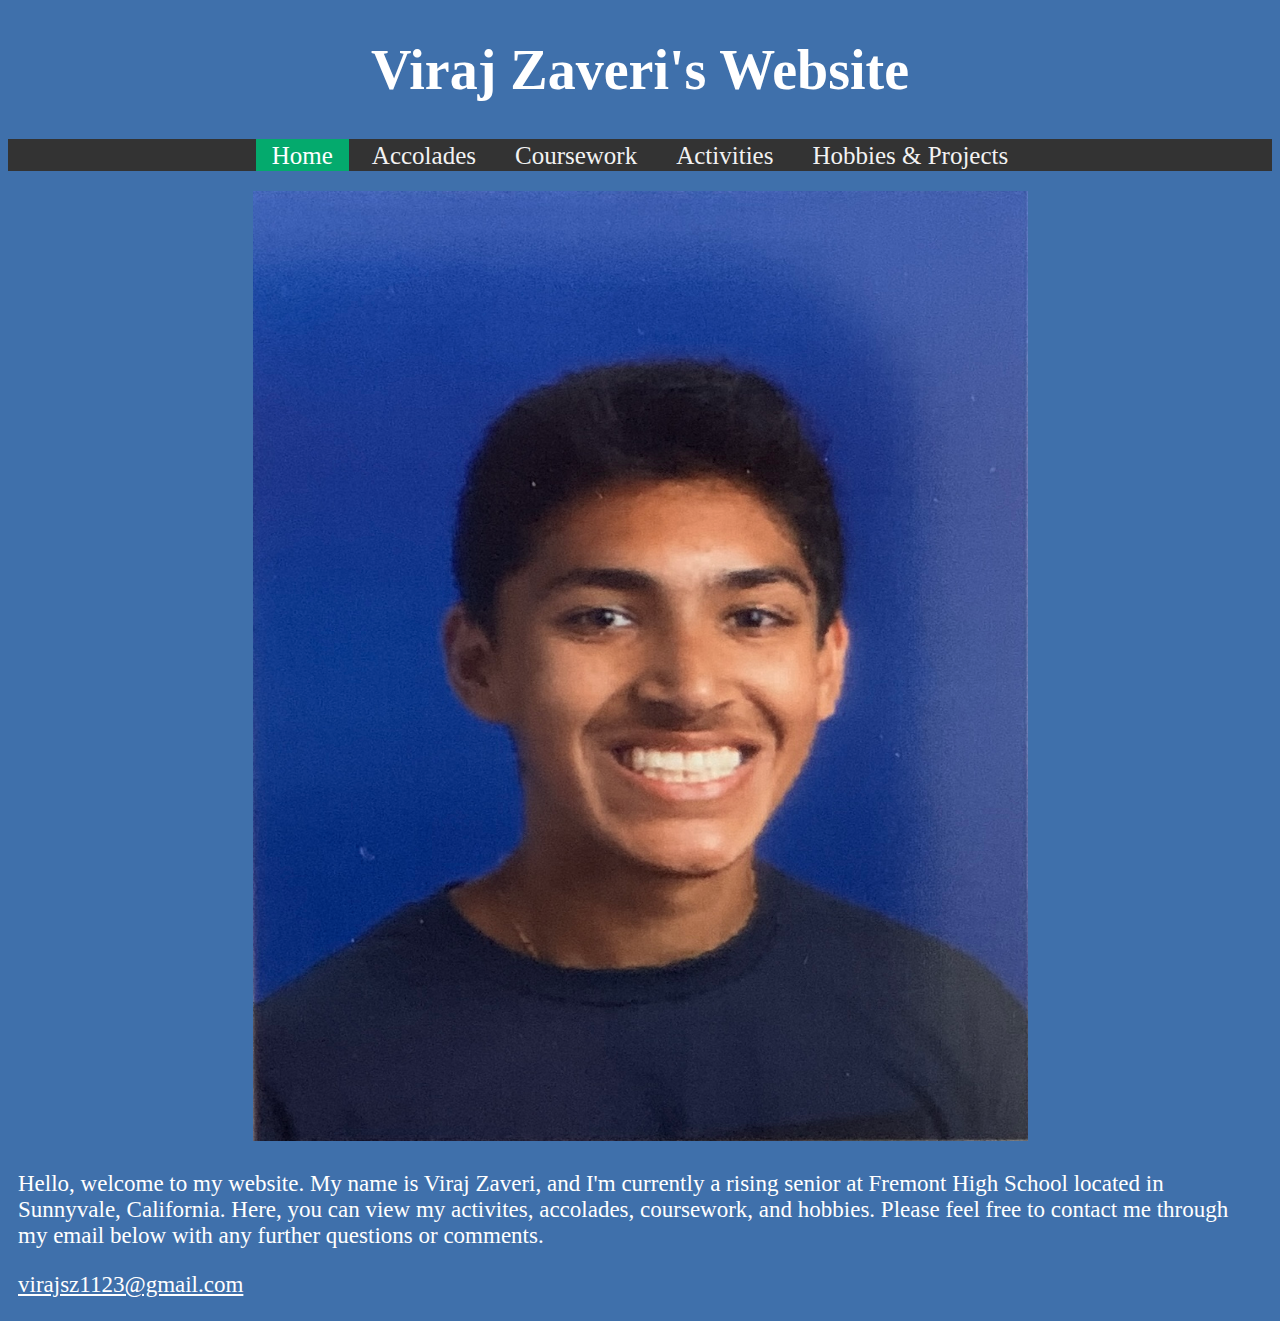
<file: index.html>
<!DOCTYPE html>
<html>
    <head>
        <meta charset="utf-8">
        <meta name="viewport", content="width=device-width, initial-scale=1">
        <title>Viraj's Website</title>
        <link rel="stylesheet" type="text/css" href="style.css" />
    <head>
        
    <body>
        <div id="header">
            <h1>Viraj Zaveri's Website</h1>
            
        <div class="topnav">
            <a class="active" href="index.html">Home</a>
            <a href="accolades.html">Accolades</a>
            <a href="coursework.html">Coursework</a>
            <a href="activities.html">Activities</a>
            <a href="hobbies.html">Hobbies & Projects</a>
    
        </div>
        
        <img class="pp" src="profile.png">
        <p>Hello, welcome to my website. My name is Viraj Zaveri, and I'm currently a rising senior at Fremont High School located in Sunnyvale, California. Here, you can view my activites, accolades, coursework, and hobbies. Please feel free to contact me through my email below with any further questions or comments.
        </p>
        
        <p>
        <a class="email" href="mailto: virajsz1123@gmail.com">virajsz1123@gmail.com</a>
        </p>
    
        
        
    <body>
<html>
</file>
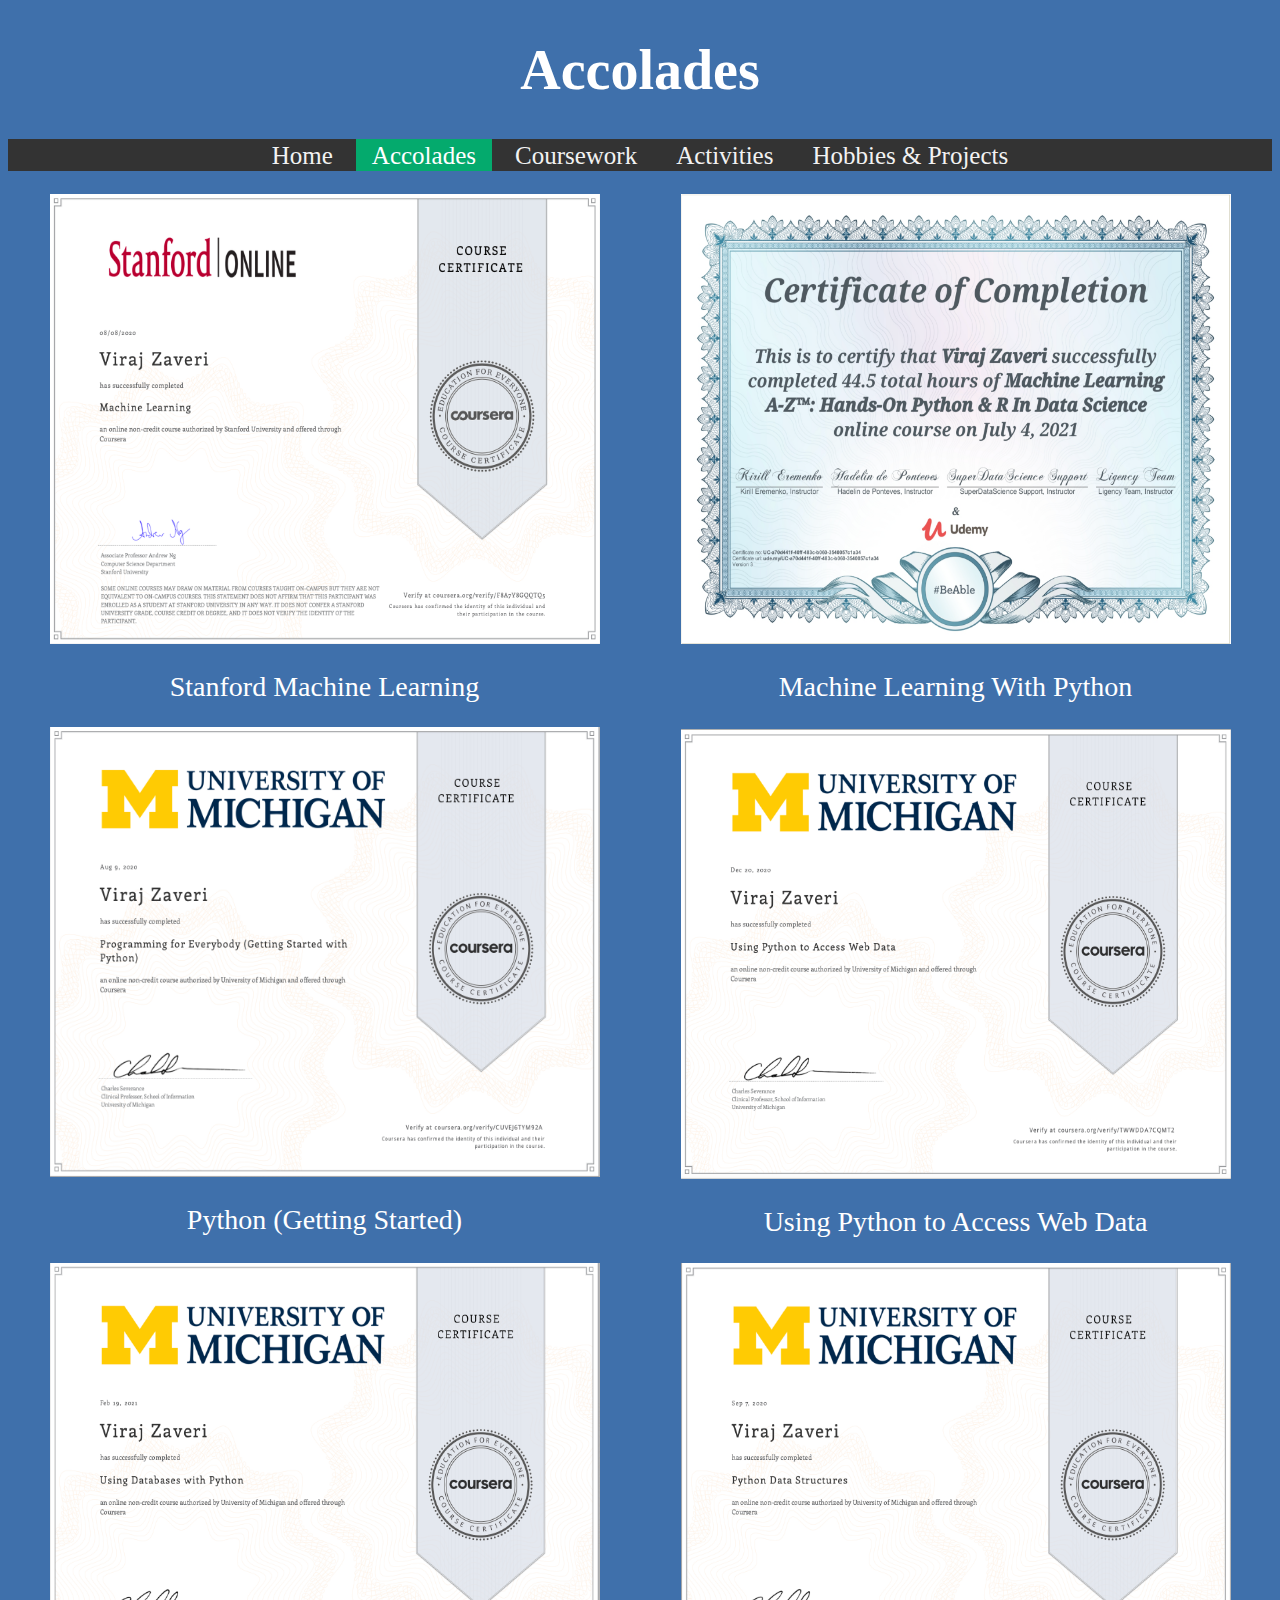
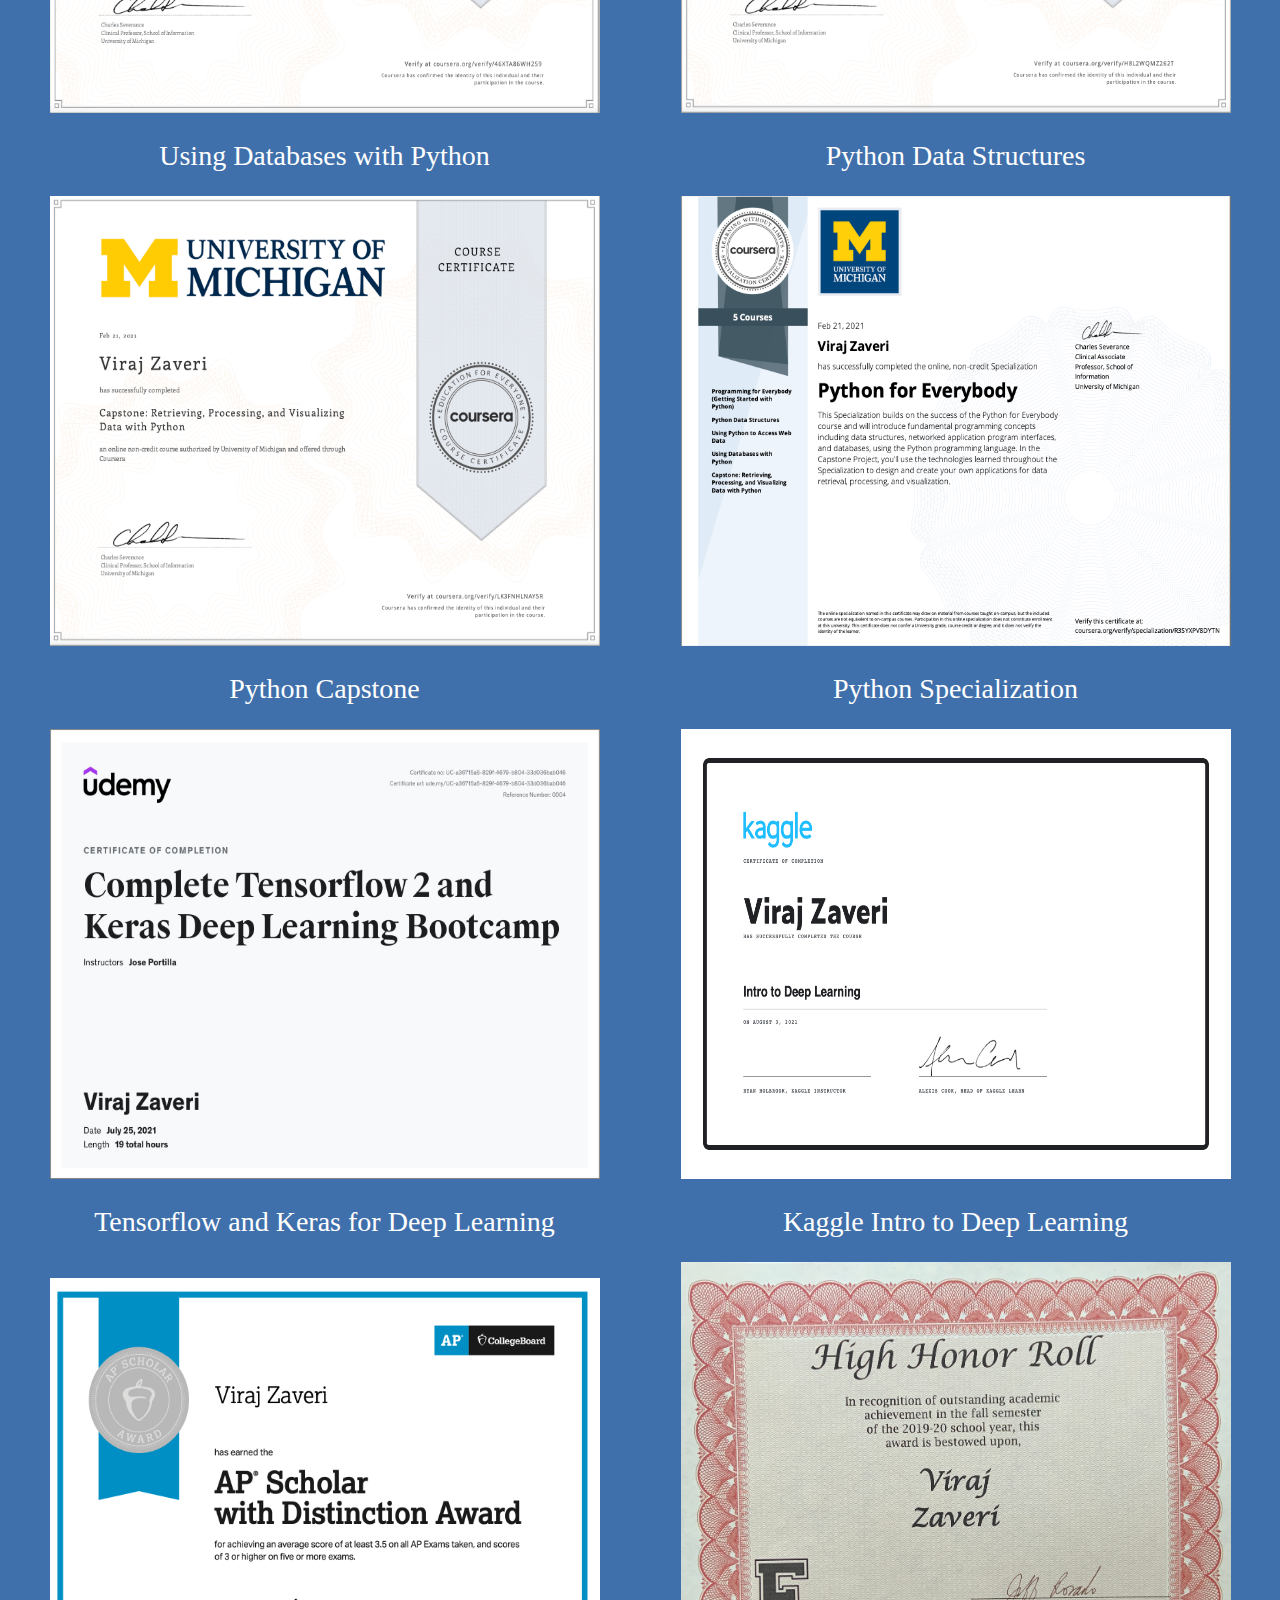
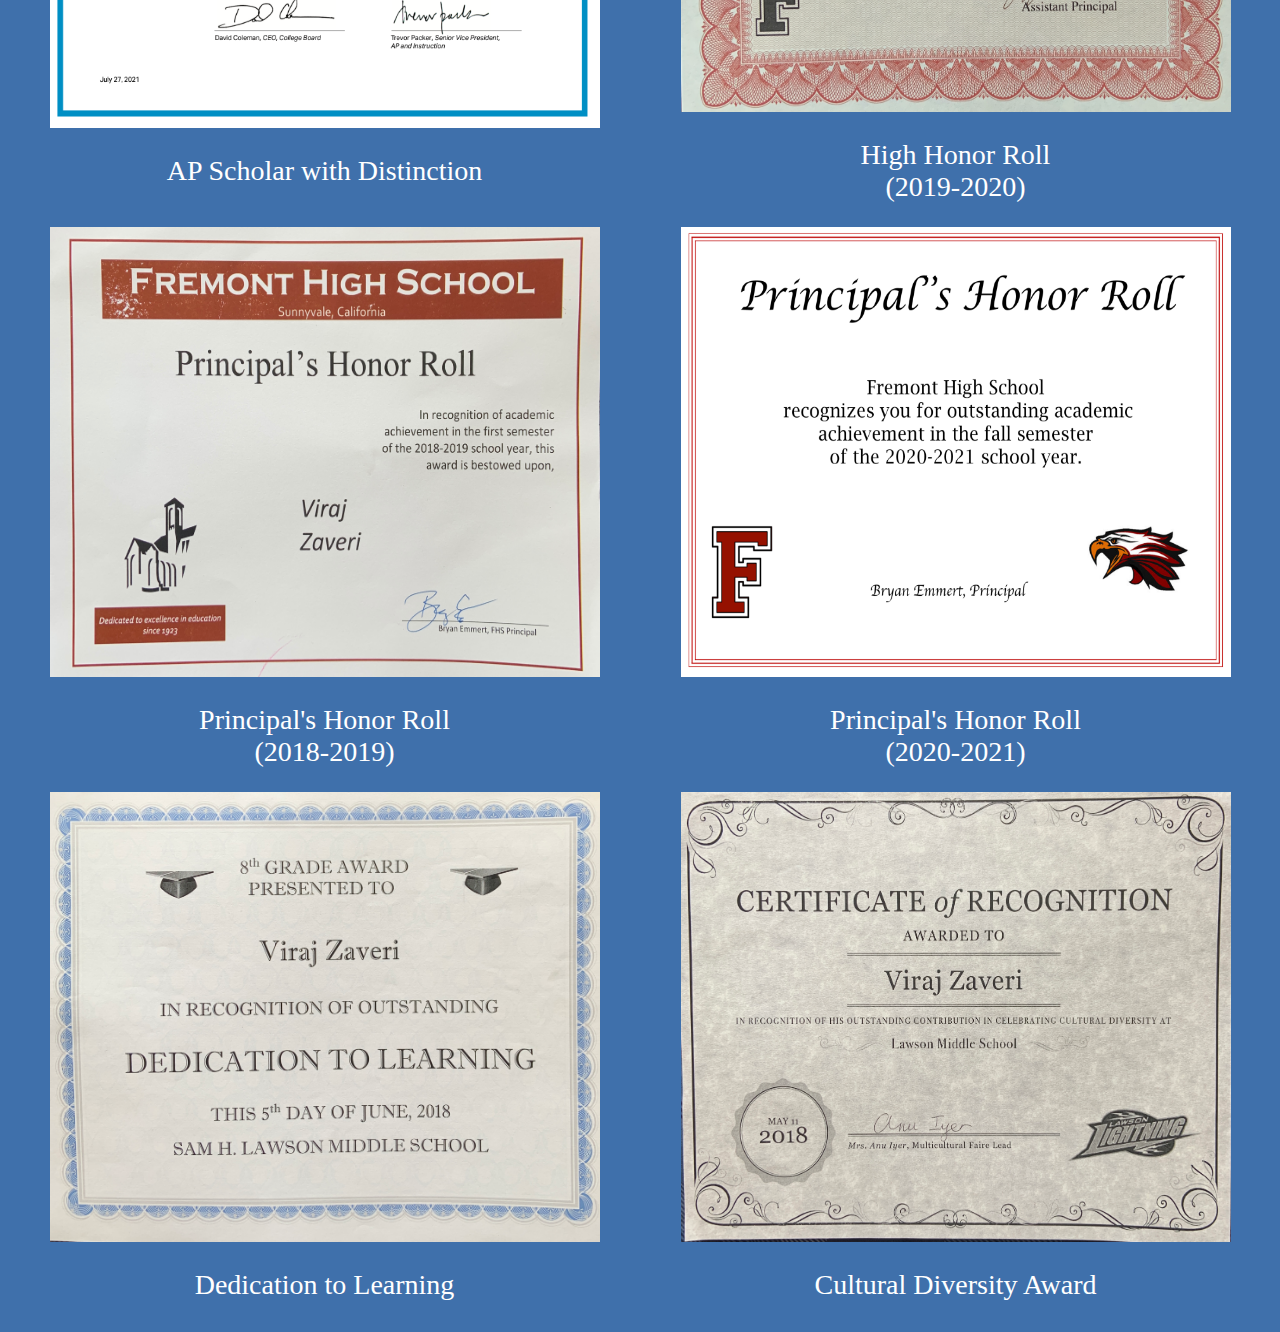
<file: accolades.html>
<!DOCTYPE html>
<html>
    <head>
        <meta charset="utf-8">
        <meta name="viewport", content="width=device-width, initial-scale=1">
        <title>Viraj's Website</title>
        <link rel="stylesheet" type="text/css" href="style.css" />
    <head>
        
    <body>
        <div id="header">
            <h1>Accolades</h1>
        
        <div class="topnav">
            <a class="home" href="index.html">Home</a>
            <a class="active" href="accolades.html">Accolades</a>
            <a href="coursework.html">Coursework</a>
            <a href="activities.html">Activities</a>
            <a href="hobbies.html">Hobbies & Projects</a>
        </div>
       
       <table>
        <TR>
            <TD align="center"><img src="Stanford.png" alt="Machine Learning">
                <figcaption>Stanford Machine Learning</figcaption></TD>
            <TD align="center"><img src="a-z.png" alt="Hands on ML">
                <figcaption>Machine Learning With Python</figcaption></TD>
        </TR>
        <TR>
            <TD align="center"><img src="GettingStarted.png" alt="UMich1">
                <figcaption >Python (Getting Started)</p></TD>
            <TD align="center"><img src="WebData.png" alt="WebData">
                <figcaption align="center">Using Python to Access Web Data</figcaption></TD>
        </TR>
        <TR>
            <TD align="center"><img src="Databases.png" alt="Databases">
                <figcaption align="center">Using Databases with Python</figcaption></TD>
            <TD align="center"><img src="DataStructures.png" alt="DataStructures">
                <figcaption align="center">Python Data Structures </figcaption></TD>
        </TR>
        <TR>
            <TD align="center"><img src="Capstone.png" alt="Capstone">
                <figcaption align="center">Python Capstone</figcaption></TD>
            <TD align="center"><img src="Specialization.png" alt="Specialization">
                <figcaption align="center">Python Specialization</figcaption></TD>
        </TR>
        <TR>
            <TD align="center"><img src="Tensorflow.png" alt="Tensor">
                <figcaption align="center">Tensorflow and Keras for Deep Learning</figcaption></TD>
            <TD align="center"><img src="Kaggle.png" alt="Kaggle">
                <figcaption align="center">Kaggle Intro to Deep Learning</figcaption></TD>
            
        </TR>
        <TR>
            <TD align="center"><img src="Scholar.png" alt="Specialization">
                <figcaption align="center">AP Scholar with Distinction</figcaption></TD>
            <TD align="center"><img src="HHR.png" alt="HRH">
                <figcaption align="center">High Honor Roll<br>(2019-2020)</figcaption></TD>
           
        </TR>
        <TR>
            <TD align="center"><img src="PHR2018.jpg" alt="Principal's Honor Roll">
                 <figcaption align="center">Principal's Honor Roll<br>(2018-2019)</figcaption></TD>
            <TD align="center"><img src="PHR2020.png" alt="Principal's Honor Roll">
                 <figcaption align="center">Principal's Honor Roll<br>(2020-2021)</figcaption></TD>
        </TR>
        <TR>
            <TD align="center"><img src="Dedication.jpg" alt="Dedication to Learning">
                 <figcaption align="center">Dedication to Learning</figcaption></TD>
            <TD align="center"><img src="Culture.jpg" alt="Culture event">
                 <figcaption align="center">Cultural Diversity Award</figcaption></TD>
        </TR>
      </table>
                
               
                
            
            
            
    <body>
<html>
</file>
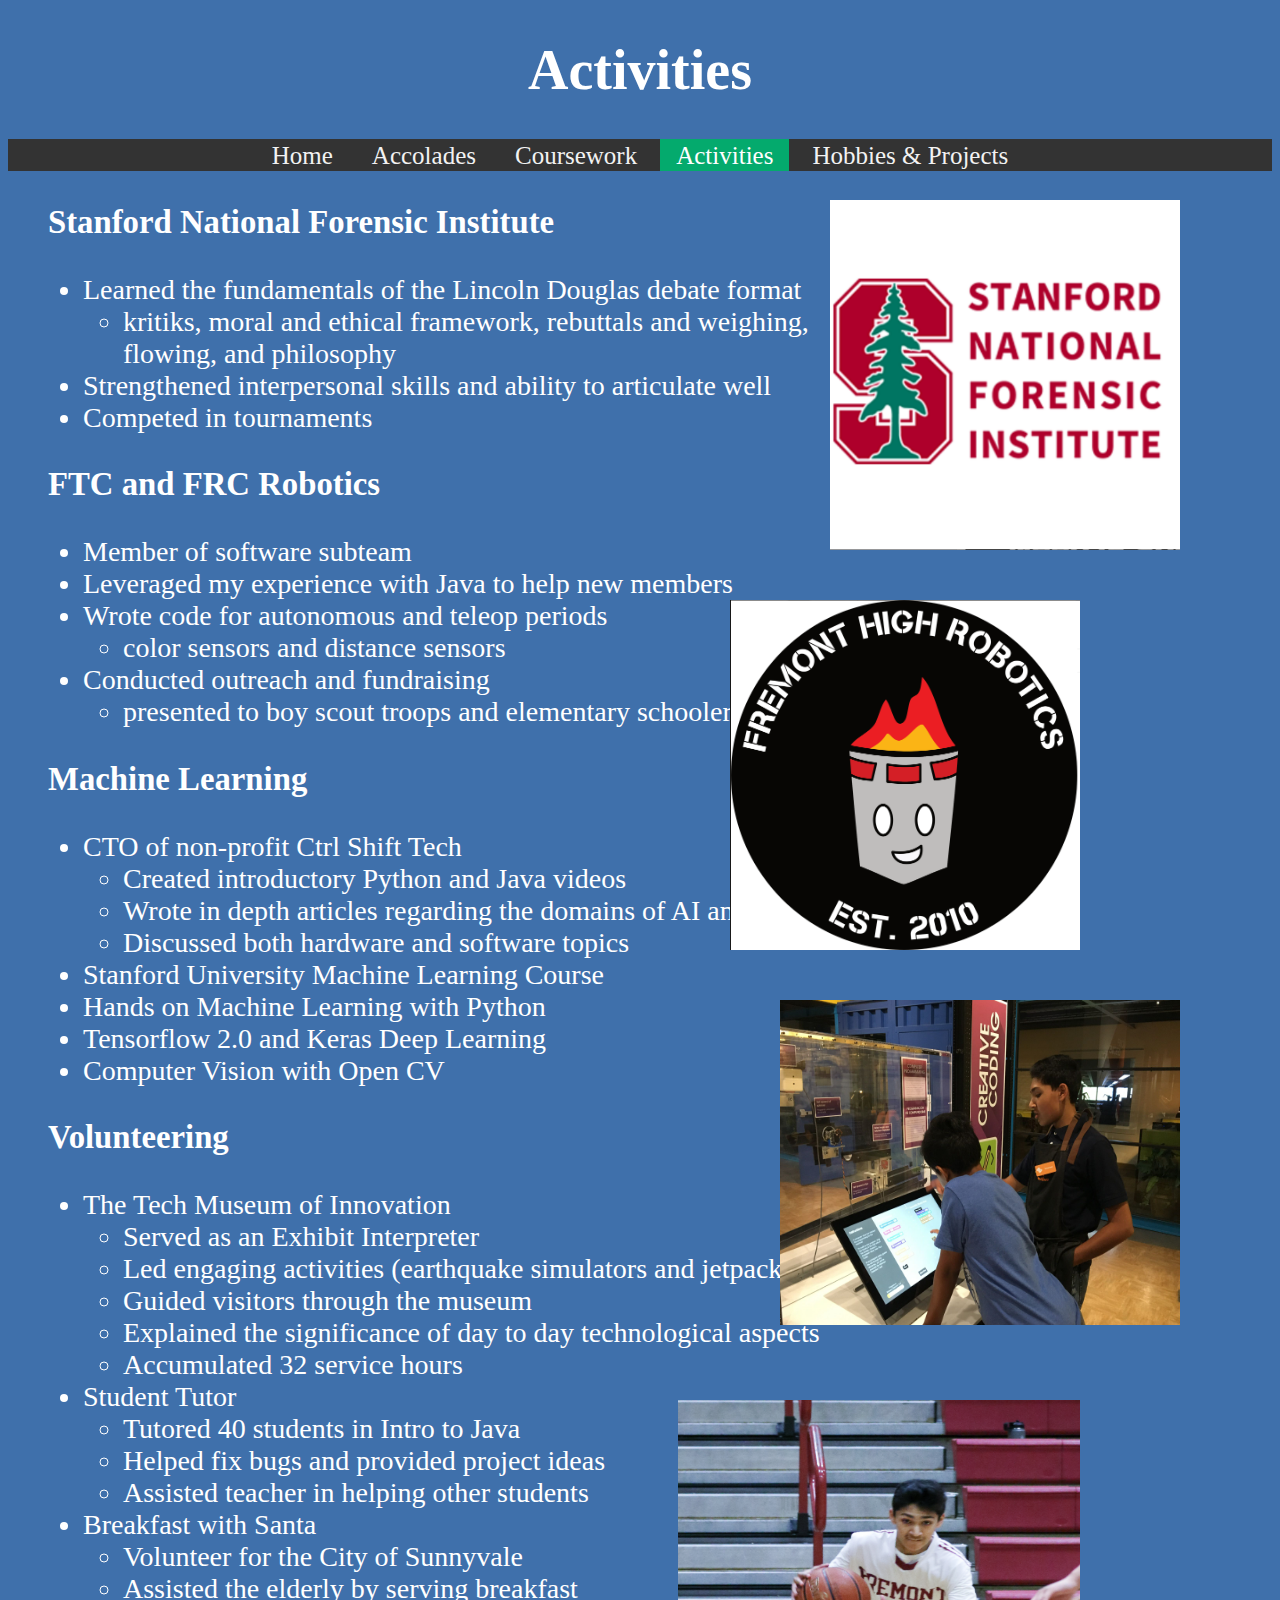
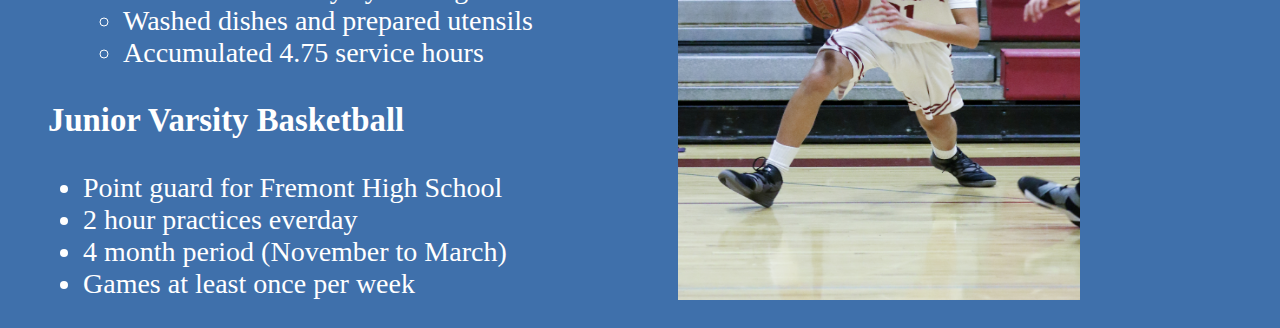
<file: activities.html>
<!DOCTYPE html>
<html>
    <head>
        <meta charset="utf-8">
        <meta name="viewport", content="width=device-width, initial-scale=1">
        <title>Viraj's Website</title>
        <link rel="stylesheet" type="text/css" href="style.css" />
    <head>
        
    <body>
        <div id="header">
            <h1>Activities</h1>
        
        <div class="topnav">
            <a class="home" href="index.html">Home</a>
            <a href="accolades.html">Accolades</a>
            <a href="coursework.html">Coursework</a>
            <a class="active" href="activities.html">Activities</a>
            <a href="hobbies.html">Hobbies & Projects</a>
        </div>
        
        <h3>Stanford National Forensic Institute</h3>
        <ul>
            <li>Learned the fundamentals of the Lincoln Douglas debate format</li>
            <ul>
                <li>kritiks, moral and ethical framework, rebuttals and weighing,<br>flowing, and philosophy</br></li>
            </ul>
            <li>Strengthened interpersonal skills and ability to articulate well</li>
            <li>Competed in tournaments</li>
        </ul>
        
        <img class="activity" src="snfi.png" style="position:absolute;right:100px; top:200px;">
            
        <h3>FTC and FRC Robotics</h3>
        <ul>
            <li>Member of software subteam</li>
            <li>Leveraged my experience with Java to help new members</li>
            <li>Wrote code for autonomous and teleop periods</li>
            <ul>
                <li>color sensors and distance sensors</li>
            </ul>
            <li>Conducted outreach and fundraising</li>
            <ul>
                <li>presented to boy scout troops and elementary schoolers</li>
            </ul>
        </ul>
        
        <img class="activity" src="robotics.png" style="position:absolute;right:200px; top:600px;">
        
        <h3>Machine Learning</h3>
        <ul>
            <li>CTO of non-profit Ctrl Shift Tech</li>
            <ul>
                <li>Created introductory Python and Java videos</li>
                <li>Wrote in depth articles regarding the domains of AI and ML</li>
                <li>Discussed both hardware and software topics</li>
            </ul>
            <li>Stanford University Machine Learning Course</li>
            <li>Hands on Machine Learning with Python</li>
            <li>Tensorflow 2.0 and Keras Deep Learning</li>
            <li>Computer Vision with Open CV</li>
        </ul>
        
        <h3>Volunteering</h3>
        <ul>
            <li>The Tech Museum of Innovation</li>
            <ul>
                <li>Served as an Exhibit Interpreter</li>
                <li>Led engaging activities (earthquake simulators and jetpack chairs)</li>
                <li>Guided visitors through the museum</li>
                <li>Explained the significance of day to day technological aspects</li>
                <li>Accumulated 32 service hours</li>
            </ul>
            <li>Student Tutor</li>
            <ul>
                <li>Tutored 40 students in Intro to Java</li>
                <li>Helped fix bugs and provided project ideas</li>
                <li>Assisted teacher in helping other students</li>
            </ul>
            <li>Breakfast with Santa</li>
            <ul>
                <li>Volunteer for the City of Sunnyvale</li>
                <li>Assisted the elderly by serving breakfast</li>
                <li>Washed dishes and prepared utensils</li>
                <li>Accumulated 4.75 service hours</li>
            </ul>
        </ul>
        
        <img class="volunteer" src="volunteer.png" style="position:absolute;right:100px; top:1000px;">
        
        <h3>Junior Varsity Basketball</h3>
        <ul>
            <li>Point guard for Fremont High School</li>
            <li>2 hour practices everday</li>
            <li>4 month period (November to March)</li>
            <li>Games at least once per week</li>
        </ul>
        
        <img class="basketball" src="basketball.png" style="position:absolute;right:200px; top:1400px;">
        
        
    <body>
<html>
</file>
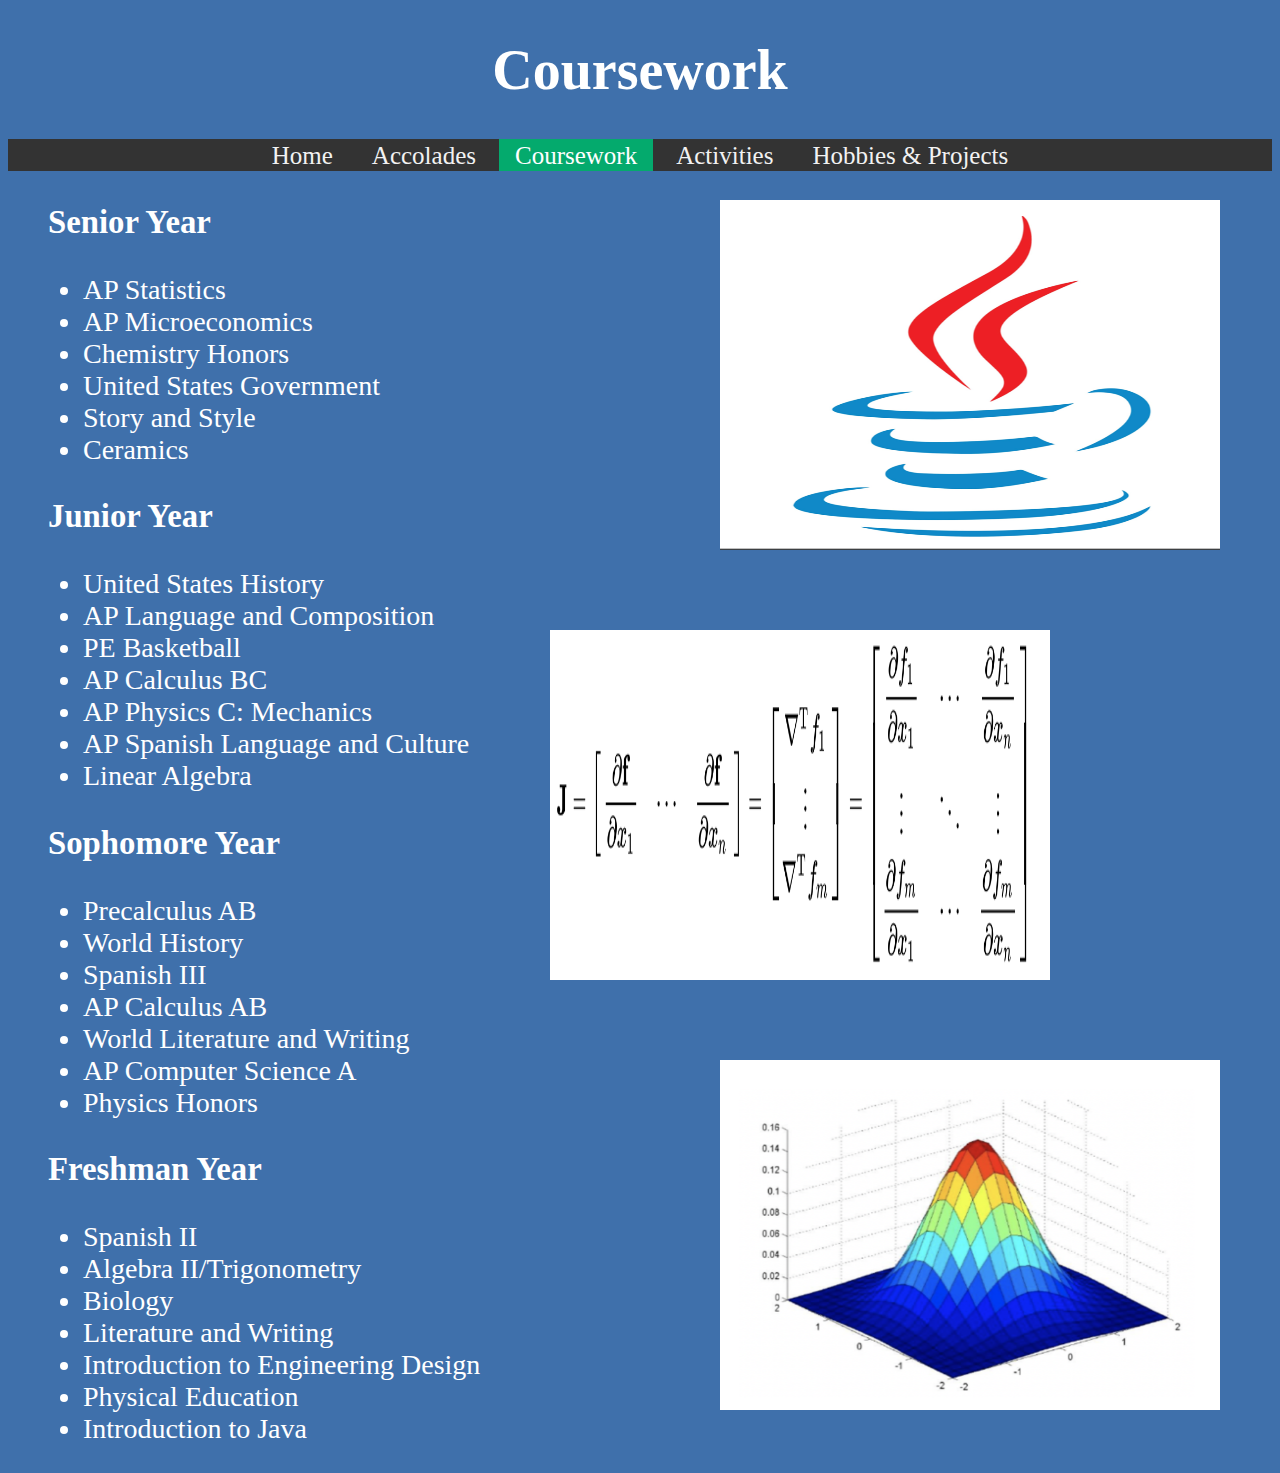
<file: coursework.html>
<!DOCTYPE html>
<html>
    <head>
        <meta charset="utf-8">
        <meta name="viewport", content="width=device-width, initial-scale=1">
        <title>Viraj's Website</title>
        <link rel="stylesheet" type="text/css" href="style.css" />
    <head>
        
    <body>
        <div id="header">
            <h1>Coursework</h1>
        
        <div class="topnav">
            <a class="home" href="index.html">Home</a>
            <a href="accolades.html" href="accolades.html">Accolades</a>
            <a class="active" href="coursework.html">Coursework</a>
            <a href="activities.html">Activities</a>
            <a href="hobbies.html">Hobbies & Projects</a>
        </div>
        
        <h3>Senior Year</h3>
        <ul>
            <li>AP Statistics</li>
            <li>AP Microeconomics</li>
            <li>Chemistry Honors</li>
            <li>United States Government</li>
            <li>Story and Style</li>
            <li>Ceramics</li>
        </ul>
        
        <h3>Junior Year</h3>
        <ul>
            <li>United States History</li>
            <li>AP Language and Composition</li>
            <li>PE Basketball</li>
            <li>AP Calculus BC</li>
            <li>AP Physics C: Mechanics</li>
            <li>AP Spanish Language and Culture</li>
            <li>Linear Algebra</li>
        </ul>
        
        <h3>Sophomore Year</h3>
        <ul>
            <li>Precalculus AB</li>
            <li>World History</li>
            <li>Spanish III</li>
            <li>AP Calculus AB</li>
            <li>World Literature and Writing</li>
            <li>AP Computer Science A</li>
            <li>Physics Honors</li>
        </ul>
        
        <h3>Freshman Year</h3>
        <ul>
            <li>Spanish II</li>
            <li>Algebra II/Trigonometry</li>
            <li>Biology</li>
            <li>Literature and Writing</li>
            <li>Introduction to Engineering Design</li>
            <li>Physical Education</li>
            <li>Introduction to Java</li>
        </ul>
        
        <img class="course" src="java.png" align="right" style="position:absolute;right:60px; top:200px;">
        
        
        <img class="course" src="jacobian.png" style="position:absolute;right:230px; top:630px;">
        
            
        <img class="course" src="gaussian.png" style="position:absolute;right:60px; top:1060px;"
    
    <body>
<html>
</file>
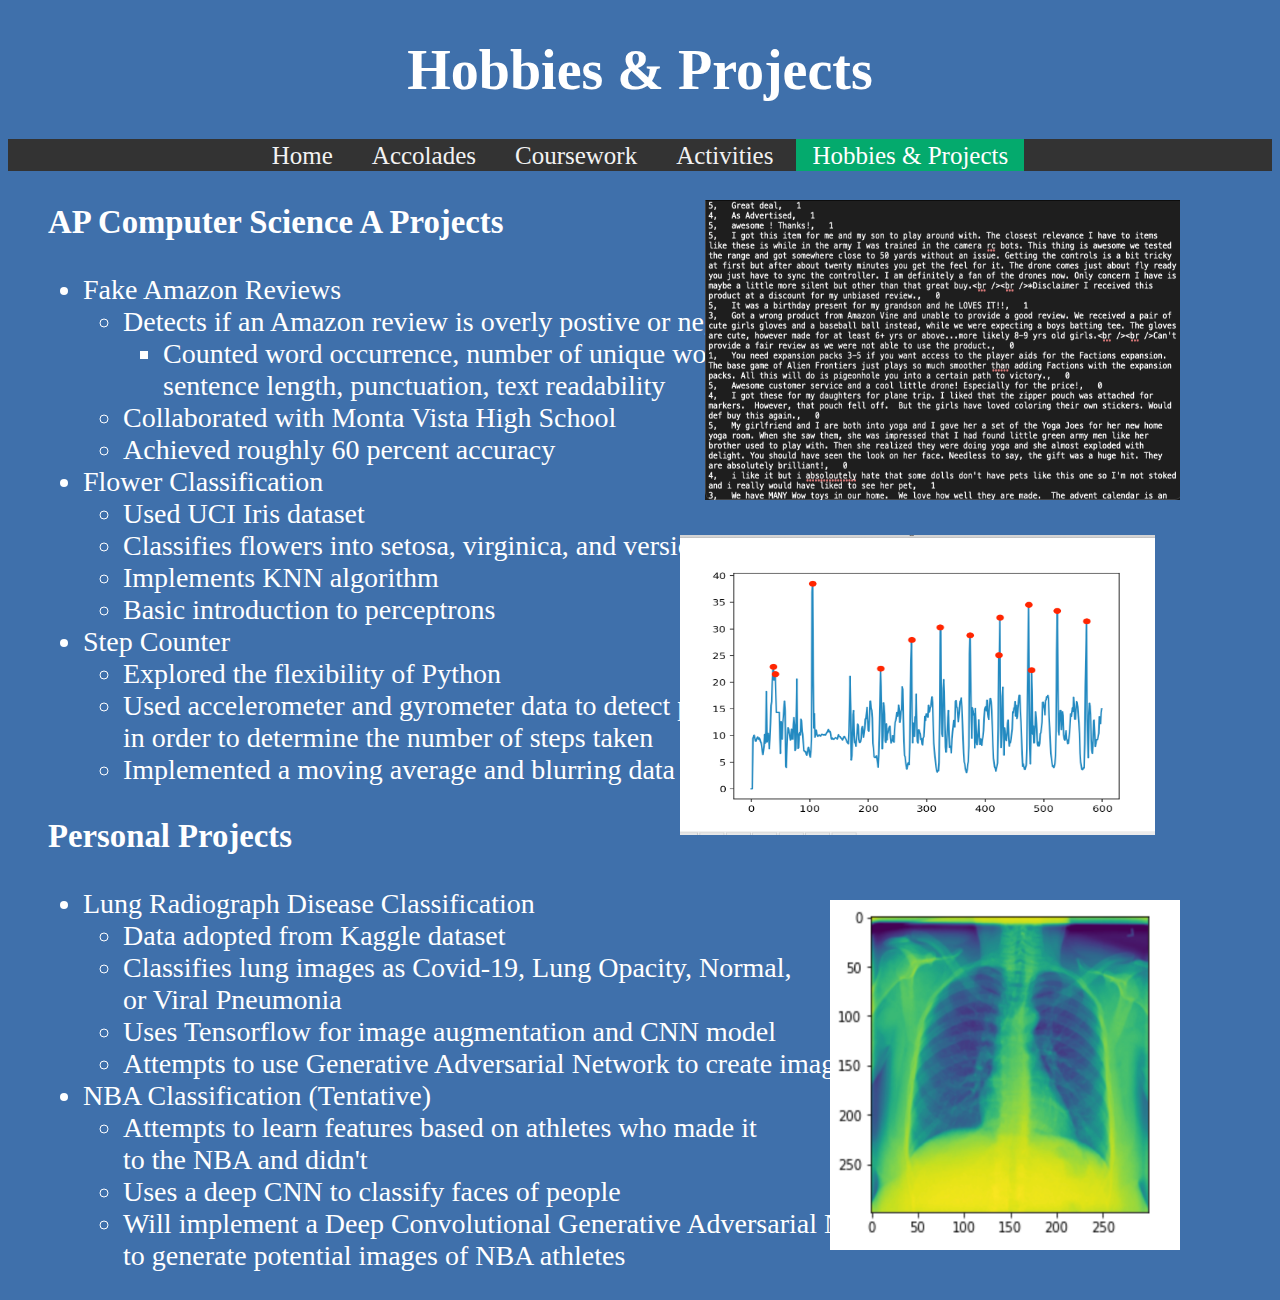
<file: hobbies.html>
<!DOCTYPE html>
<html>
    <head>
        <meta charset="utf-8">
        <meta name="viewport", content="width=device-width, initial-scale=1">
        <title>Viraj's Website</title>
        <link rel="stylesheet" type="text/css" href="style.css" />
    <head>
        
    <body>
        <div id="header">
            <h1>Hobbies & Projects</h1>
        
        <div class="topnav">
            <a class="home" href="index.html">Home</a>
            <a href="accolades.html">Accolades</a>
            <a href="coursework.html">Coursework</a>
            <a href="activities.html">Activities</a>
            <a class="active" href="hobbies.html">Hobbies & Projects</a>
        </div>
        
        <h3>AP Computer Science A Projects</h3>
        <ul>
            <li>Fake Amazon Reviews</li>
            <ul>
                <li>Detects if an Amazon review is overly postive or negative</li>
                <ul>
                    <li>Counted word occurrence, number of unique words, <br>sentence length, punctuation, text readability</li>
                </ul>
                <li>Collaborated with Monta Vista High School</li>
                <li>Achieved roughly 60 percent accuracy</li>
            </ul>
            <li>Flower Classification</li>
            <ul>
                <li>Used UCI Iris dataset</li>
                <li>Classifies flowers into setosa, virginica, and versicolor</li>
                <li>Implements KNN algorithm</li>
                <li>Basic introduction to perceptrons</li>
            </ul>
            <li>Step Counter</li>
            <ul>
                <li>Explored the flexibility of Python</li>
                <li>Used accelerometer and gyrometer data to detect peaks<br>in order to determine the number of steps taken</li>
                <li>Implemented a moving average and blurring data</li>
            </ul>
        </ul>
        
        <h3>Personal Projects</h3>
        <ul>
            <li>Lung Radiograph Disease Classification</li>
            <ul>
                <li>Data adopted from Kaggle dataset</li>
                <li>Classifies lung images as Covid-19, Lung Opacity, Normal,<br>or Viral Pneumonia</li>
                <li>Uses Tensorflow for image augmentation and CNN model</li>
                <li>Attempts to use Generative Adversarial Network to create images</li>
            </ul>
            <li>NBA Classification (Tentative)</li>
            <ul>
                <li>Attempts to learn features based on athletes who made it<br>to the NBA and didn't</li>
                <li>Uses a deep CNN to classify faces of people</li>
                <li>Will implement a Deep Convolutional Generative Adversarial Network<br>to generate potential images of NBA athletes</li>
        </ul>
            
        <img class="project" src="reviews.png" style="position:absolute;right:100px; top:200px;">
        <img class="project" src="steps.png" style="position:absolute;right:125px; top:535px;">
        <img class="activity" src="lung.png" style="position:absolute;right:100px; top:900px;"
        
        
        
        
    <body>
<html>
</file>
<file: style.css>
body {
    background-color: #3f70ab;
    color: white;
}

.pp {
    margin-top: 20px;
    width: 775px;
    height: 950px;
    align: center;
}

.email {
    color: white;
}

table {
    align: center;
    width: 100%;
    margin-top: 20px;
}

table figcaption{
    margin-top: 20px;
    margin-bottom: 20px;
}

p {
    font-size: 23px;
    color: white;
    text-align: left;
    margin-left: 10px;
    margin-right: 10px;
}

.topnav {
  background-color: #333;
  overflow: hidden;
}

/* Style the links inside the navigation bar */
.topnav a {
  float: center;
  color: #f2f2f2;
  text-align: center;
  padding: 14px 16px;
  text-decoration: none;
  font-size: 25px;
}

/* Change the color of links on hover */
.topnav a:hover {
  background-color: #ddd;
  color: black;
}

/* Add a color to the active/current link */
.topnav a.active {
  background-color: #04AA6D;
  color: white;
}

#header {
    text-align: center;
    font-size: 28px;
}

div.item {
    vertical-align: top;
    display: inline-block;
    text-align: center;
    width: 120px;
}

img {
    width: 550px;
    height: 450px;
    background-color: grey;
    align: right;
}
.caption {
    display: ;
}

h3 {
    text-align: left;
    margin-left: 40px;
}

li {
    text-align: left;
    margin-left: 35px;
}

.course {
    width: 500px;
    height: 350px;
}

.activity {
    width: 350px;
    height: 350px;
}

.basketball {
    width: 402px;
    height: 500px;
}

.volunteer {
    width: 400px;
    height: 325px;
}

.project {
    width: 475px;
    height: 300px;
}
</file>
